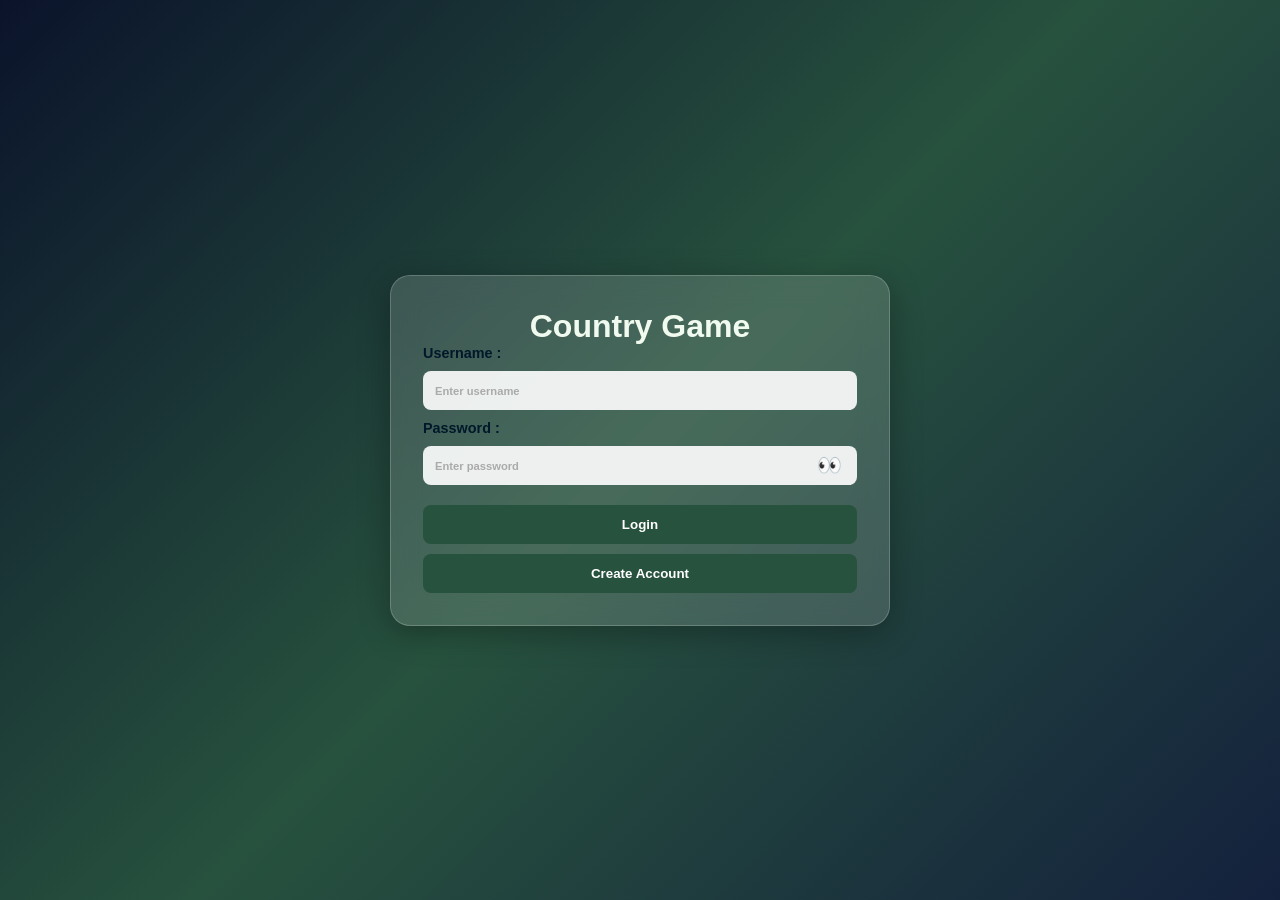
<file: index.html>
<!DOCTYPE html>
<html lang="en">
<head>
    <meta charset="UTF-8">
    <meta name="viewport" content="width=device-width, initial-scale=1.0">
    <title>Country Game</title>
    <link rel="stylesheet" href="style.css">
</head>
<body>

<div class="container">
    <h1>Country Game</h1>

    <div id="login-container">
        <label>Username :</label>
        <input type="text" id="login-username" placeholder="Enter username">

       <label>Password :</label>
<div class="password-wrapper">
    <input type="password" id="login-password" placeholder="Enter password">
    <span id="toggle-password" class="toggle-icon">👀</span>
</div>


        <p id="login-message" class="message" style="display:none; color:red;"></p>

        <button type="button" id="login-btn">Login</button>
        <button type="button" id="open-register">Create Account</button>
    </div>

    <div id="register-container" style="display:none;">
        <label>Name :</label>
        <input type="text" id="reg-name">

        <label>Surname :</label>
        <input type="text" id="reg-surname">

        <label>Username :</label>
        <input type="text" id="reg-username">

        <label>Password :</label>
<div class="password-wrapper">
    <input type="password" id="reg-password">
    <span id="toggle-password-register" class="toggle-icon">👀</span>
</div>
        <p id="register-message" class="message" style="display:none; color:red; font-size: small;"></p>
        <button type="button" id="register-btn">Register</button>
        <button type="button" id="back-login">Back to Login</button>
    </div>

</div>

<script src="script.js"></script>
</body>
</html>
</file>
<file: style.css>
:root {
  --primary: #27523e;   
  --success: #419188;   
  --danger: #e63946;    
  --dark: #0b132b;     
  --light: #f1faee;    
}
* {
  margin: 0;
  padding: 0;
  box-sizing: border-box;
}
label {
  display: block;
  margin: bottom 0%;
  font-weight: bold;
  height: auto;
  color: #00182a;
  font-size: 0.9rem;
  text-align: left;
}
body {
  font-family: 'Segoe UI', sans-serif;
  background: linear-gradient(135deg, var(--dark) 0%, var(--primary) 50%, #14213d 100%);
  color: var(--light);
  min-height: 100vh;
  display: flex;
  align-items: center;
  justify-content: center;
  padding: 20px;
}

.container {
  max-width: 500px;
  width: 100%;
  background: rgba(255, 255, 255, 0.15);
  backdrop-filter: blur(15px);
  border-radius: 20px;
  padding: 2rem;
  box-shadow: 0 8px 32px rgba(0,0,0,0.3);
  border: 1px solid rgba(255, 255, 255, 0.2);
  text-align: center;
}
.right-panel.container {
  backdrop-filter: none !important;
  background: transparent !important;
  box-shadow: none !important;
  border: none !important;
  padding: 0 !important;
}

input, select {
  width: 100%;
  padding: 12px;
  margin: 10px 0;
  border-radius: 8px;
  border: none;
  background: rgba(255, 255, 255, 0.9);
  color: #333;
}

input::placeholder {
  color: #aaa;
  font-weight: bold;
  font-size: 0.7rem;
}

button {
  width: 100%;
  padding: 12px;
  margin-top: 10px;
  border-radius: 8px;
  border: none;
  background: var(--primary);
  color: white;
  font-weight: bold;
  cursor: pointer;
  transition: 0.2s;
}


button:hover {
  filter: brightness(1.1);
  transform: translateY(-2px);
}

.flex-center {
  display: flex;
  gap: 10px;
}

.message {
  margin-top: 15px;
  font-size: 0.9rem;
  color: #ffb7b7;
  font-weight: bold;
  gap: var(--dark);
}
.answer-card p {
    margin: 5px 0;
    border-bottom: 1px solid rgba(255, 255, 255, 0.1);
    display: flex;
    justify-content: space-between;
}

.answer-card strong {
    color: var(--success);
}

table {
  width: 100%;
  margin-top: 1rem;
  border-collapse: collapse;
}
th, td {
  padding: 10px;
  border-bottom: 1px solid rgba(255,255,255,0.1);
}
button:hover {
  background: var(--dark);
  transform: translateY(-2px);
}

.game-layout {
  display: flex;
  gap: 30px;
  align-items: stretch;
  max-width: 1000px; 
  margin: 0 auto;
}

.left-panel {
  flex: 7; 
   min-height: 600px;
   min-width: 600px;
}

.right-panel {
  flex: 3;
  flex-direction: column;
  align-items: center;
  justify-content: center;
  min-height: 600px;
  min-width: 600px;
  justify-content: flex-start;
  gap: 15px;                  
  display: flex;
  flex-direction: column;  
  align-items: center;    
  text-align: center;     
}
  
.right-panel.container {
  backdrop-filter: none;
  


}

.timer-circle {
  width: 150px;
  height: 150px;
  border-radius: 50%;
  border: 10px solid rgba(255,255,255,0.2);
  border-top: 10px solid var(--danger); 
  display: flex;
  align-items: center;
  justify-content: center;
  font-size: 2.5rem;
  font-weight: bold;
  transition: all 0.3s;
  border-color: var(--danger);
}
.password-wrapper {
    position: relative;
    width: 250px;
}

.password-wrapper input {
    width: 100%;
    padding-right: 40px; 
}

.toggle-icon {
    position: absolute;
    right: 10px;
    top: 50%;
    transform: translateY(-50%);
    cursor: pointer;
    user-select: none;
}

.progress {
  width: 100%;
  height: 10px;
  background: rgba(255,255,255,0.1);
  border-radius: 10px;
  margin: 15px 0;
  overflow: hidden;
}

#progress-bar {
  width: 10%;
  height: 100%;
  background: var(--success);
  transition: width 0.3s ease;
}

.flag-img {
  display: block;
  margin: 20px auto;
  height: 200px;
  width: 300px;
  border: 1px solid rgba(255,255,255,0.1);
  border-radius: 10px;
  object-fit: contain; 
  box-shadow: 0 4px 20px rgba(0,0,0,0.3);
}

.button-group {
  display: flex;
  gap: 10px;
  margin-top: 15px;
}

.button-group button {
  flex: 1;
}

.danger-btn {
  background: var(--danger);
  height: 50px;
  width: 100px;
  border-radius: 10px;
  border: none;
  color: white;
  font-weight: bold;
  cursor: pointer;
  transition: 0.2s;
  margin-top: 10px
}

.result-message {
  margin-top: 15px;
  font-weight: bold;
  min-height: 24px;
  min-height: 30px;
}

.score-display {
  margin-top: 20px;
  font-size: 1.2rem;
  font-weight: bold;
}
.end-screen {
  position: fixed;
  inset: 0;
  background: rgba(0,0,0,0.6);
  backdrop-filter: blur(8px);
  display: flex;
  align-items: center;
  justify-content: center;
  z-index: 999;
}

.end-card {
  background: rgba(255,255,255,0.08);
  padding: 40px;
  border-radius: 20px;
  text-align: center;
  width: 400px;
  animation: fadeUp 0.4s ease;
}

.big-score {
  font-size: 4rem;
  font-weight: bold;
  color: var(--success);
  margin: 20px 0;
}

.end-buttons {
  margin-top: 20px;
  display: flex;
  gap: 15px;
}

.end-buttons button {
  flex: 1;
  
}

.hidden {
  display: none;
}
#skipped-section {
  margin-top: 20px;
  text-align: left;
  max-height: 200px;
  overflow-y: auto;
}

#skipped-section p {
  font-size: 0.9rem;
  margin-bottom: 8px;
}

#difficultyFilter {
    padding: 8px 12px;
    border-radius: 8px;   
    border: none;
    font-size: 14px;  
    
}
#btn-home {
    border-radius: 8px;
}
.card {
    border-radius: 8px;
}


.score-wrapper {
    display: flex;
    gap: 30px;
    justify-content: center;
    align-items: flex-start;
}

.left-contanier,
.rigt-contanier {
    flex: 1;
    max-width: 600px;
}


.page {
    max-width: 1200px;
    margin: auto;
}

.title {
    text-align: center;
    color: white;
    margin-bottom: 30px;
}

.filter-box {
    text-align: center;
    margin-bottom: 30px;
    color: #ffffff;
    display: flex;
    flex-direction: column; 
    align-items: center;    
    gap: 8px;               
}

#difficultyFilter {
    padding: 8px 14px;
    border-radius: 8px;
    border: none;
    font-size: 14px;
}

.score-layout {
    display: flex;
    justify-content: space-between;
    gap: 30px;
}

.card {
    flex: 1;
background-color: rgba(255, 255, 255, 0.15);
    padding: 25px;
    border-radius: 16px;
    box-shadow: 0 10px 30px rgba(0,0,0,0.1);
    transition: 0.3s;
}

.card:hover {
    transform: translateY(-6px);
}


table {
    width: 100%;
    border-collapse: collapse;
}

thead {
    background: #001366;
    color: rgb(234, 234, 234);
}

th, td {
    padding: 12px;
    text-align: center;
}

tbody tr:nth-child(even) {
    background: #6e717e;
}

tbody tr:hover {
    background: #857070;
}

.home-btn {
    margin: 40px auto 0;
    display: block;
    padding: 12px 22px;
    border-radius: 10px;
    border: none;
    background: white;
    color: #000000;
    font-weight: bold;
    cursor: pointer;
    transition: 0.3s;
}
f
.home-btn:hover {
    background: #ed5f00;
    color: white;
}
.password-wrapper {
    position: relative;
    width: 100%;
}

.password-wrapper input {
    width: 100%;
    padding: 12px 45px 12px 12px; 
    box-sizing: border-box;
}

.toggle-icon {
    position: absolute;
    right: 15px;
    top: 50%;
    transform: translateY(-50%);
    cursor: pointer;
    font-size: 20px;
    color: #333;       
    z-index: 10;       
}
.dropdown-container {
    display: flex;
    flex-direction: column;
    gap: 12px;
}

.dropdown-item {
    background: white;
    border-radius: 12px;
    box-shadow: 0 4px 12px rgba(0,0,0,0.08);
    overflow: hidden;
    transition: 0.3s;
}

.dropdown-header {
    padding: 14px 18px;
    cursor: pointer;
    font-weight: 600;
    display: flex;
    justify-content: space-between;
    background: #4361ee;
    color: white;
}

.dropdown-content {
    max-height: 0;
    overflow: hidden;
    transition: max-height 0.3s ease;
    padding: 0 18px;
    background: #7b93e7;
}

.dropdown-item.active .dropdown-content {
    max-height: 200px;
    padding: 14px 18px;
}

.collapsible {
    overflow: hidden;
    border-radius: 12px;
    margin-bottom: 15px;
}

.card-header {
    padding: 15px;
    background: #4361ee;
    color: white;
    font-weight: 600;
    cursor: pointer;
}

.card-content {
    max-height: 0;
    overflow: hidden;
    transition: max-height 0.4s ease;
    padding: 0 15px;
    background: #f8f9fa;
}

.card-content {
    max-height: 0;
    overflow: hidden;
    transition: max-height 0.4s ease;
    padding: 15px; 
}

.card.open .card-content {
    max-height: 500px;
}
.scoreboard-page {
    max-width: 1000px;
    margin: 40px auto;
    padding: 0 20px;
    color: #f0f4f8;
}

.scoreboard-page h1 {
    text-align: center;
    font-size: 2.4rem;
    margin-bottom: 2rem;
    color: #c7d2fe;
}

.controls {
    text-align: center;
    margin-bottom: 2rem;
}

.filter {
    display: inline-flex;
    align-items: center;
    gap: 12px;
}

.filter label {
    font-weight: 500;
    color: #cbd5e1;
}

#diff-filter {
    padding: 8px 14px;
    font-size: 1rem;
    background: rgba(30, 41, 59, 0.6);
    border: 1px solid rgba(148, 163, 184, 0.4);
    border-radius: 8px;
    color: white;
    cursor: pointer;
}

.two-columns {
    display: grid;
    grid-template-columns: 1fr 1fr;
    gap: 2rem;
}

@media (max-width: 850px) {
    .two-columns {
        grid-template-columns: 1fr;
    }
}

.panel {
    background: rgba(30, 41, 59, 0.45);
    backdrop-filter: blur(10px);
    border: 1px solid rgba(148, 163, 184, 0.25);
    border-radius: 12px;
    padding: 1.5rem;
}

.panel h2 {
    font-size: 1.35rem;
    margin-bottom: 1.2rem;
    color: #e2e8f0;
    text-align: center;
}

.score-list {
    display: flex;
    flex-direction: column;
    gap: 8px;
}

.score-row {
    display: grid;
    grid-template-columns: 45px 1fr 90px 110px;
    padding: 10px 12px;
    background: rgba(51, 65, 85, 0.4);
    border-radius: 8px;
    font-size: 0.95rem;
    align-items: center;
}

.score-row:hover {
    background: rgba(71, 85, 105, 0.5);
}

.rank-num {
    font-weight: bold;
    text-align: center;
    color: #a5b4fc;
}

.player-name {
    font-weight: 500;
}

.diff {
    text-align: center;
    text-transform: capitalize;
    color: #94a3b8;
}

.points {
    text-align: right;
    font-weight: bold;
    font-size: 1.1rem;
    color: #c7d2fe;
}

.no-data {
    text-align: center;
    padding: 2rem;
    color: #94a3b8;
    font-style: italic;
}

.back-button {
    display: block;
    margin: 3rem auto 1rem;
    padding: 12px 28px;
    font-size: 1.1rem;
    background: #334155;
    color: white;
    border: none;
    border-radius: 8px;
    cursor: pointer;
}

.back-button:hover {
    background: #475569;
}
.scoreboard-page {
  max-width: 1100px;
  margin: 40px auto;
  padding: 20px;
  color: var(--light);
}

.scoreboard-page h1 {
  text-align: center;
  color: var(--success);
  margin-bottom: 30px;
}

.filter-box {
  text-align: center;
  margin-bottom: 30px;
}

.filter-box label {
  color: var(--light);
  margin-right: 12px;
  font-weight: 500;
}

#difficulty-filter {
  padding: 10px 16px;
  background: rgba(255,255,255,0.08);
  border: 1px solid var(--primary);
  border-radius: 8px;
  color: var(--light);
  font-size: 1rem;
  
    width: 250px;          
    padding: 10px;
    text-align: center;
    background: rgba(255, 255, 255, 0.1);
    color: white;
    border: 1px solid var(--primary);
    border-radius: 8px;
    cursor: pointer;
}
#difficulty-filter option {
    background: var(--dark); 
    color: white;
}


.tables-container {
  display: grid;
  grid-template-columns: 1fr 1fr;
  gap: 30px;
}

@media (max-width: 900px) {
  .tables-container { grid-template-columns: 1fr; }
}

.table-panel {
  background: rgba(255, 255, 255, 0.06);
  border: 1px solid var(--primary);
  border-radius: 12px;
  padding: 20px;
  min-height: 450px;
  display: flex;
  flex-direction: column;
  color: #cbd5e1
}

.table-panel h2 {
  color: var(--primary);
  text-align: center;
  margin-bottom: 15px;
  color: #c7d2fe;
}

.table-scroll {
  flex: 1;
  overflow-y: auto;
  max-height: 380px;
  background: rgba(105, 99, 99, 0.2);
  border-radius: 8px;
}

table {
  width: 100%;
  border-collapse: collapse;
}

thead {
  background: rgba(70, 199, 60, 0.527);
  position: sticky;
  top: 0;
}

th, td {
  padding: 12px;
  text-align: center;
  border-bottom: 1px solid rgba(255, 255, 255, 0.2);
  color: var(--light);
}

th { color: var(--primary); }
td { color: var(--light); }

.score-cell { color: #ffffff; font-weight: bold; }

#back-to-home {
  display: block;
  margin: 40px auto 0;
  padding: 12px 30px;
  background: var(--primary);
  color: white;
  border: none;
  border-radius: 8px;
  cursor: pointer;
}

#back-to-home:hover { background: var(--success); }

@keyframes fadeUp {
  from { opacity: 0; transform: translateY(20px); }
  to { opacity: 1; transform: translateY(0); }
}
</file>
